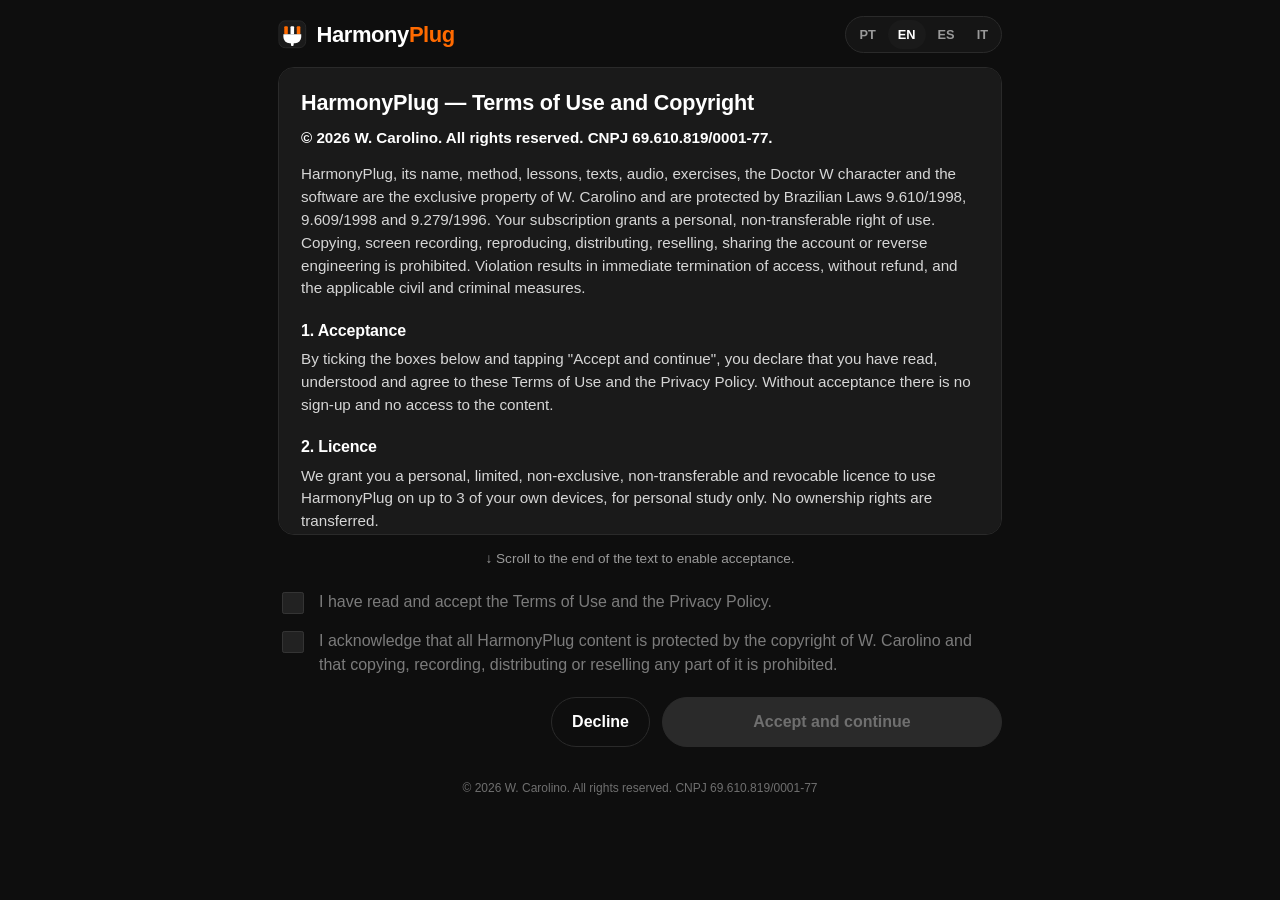
<file: index.html>
<!doctype html>
<html lang="pt-BR">
  <head>
    <meta charset="UTF-8" />
    <!-- HarmonyPlug © 2026 W. Carolino. Todos os direitos reservados. CNPJ 69.610.819/0001-77 -->
    <meta name="viewport" content="width=device-width, initial-scale=1, viewport-fit=cover" />
    <title>HarmonyPlug</title>
    <meta name="description" content="HarmonyPlug — harmonia no piano: aprenda harmonia tocando piano ou teclado, com o Doctor W." />
    <meta name="theme-color" content="#0E0E0E" />
    <meta name="color-scheme" content="dark" />
    <link rel="manifest" href="./manifest.json" />
    <link rel="icon" type="image/png" sizes="32x32" href="./icons/favicon-32.png" />
    <link rel="icon" type="image/svg+xml" href="./icons/icon.svg" />
    <!-- iOS (Safari → Compartilhar → Adicionar à Tela de Início) -->
    <link rel="apple-touch-icon" href="./icons/apple-touch-icon.png" />
    <meta name="apple-mobile-web-app-capable" content="yes" />
    <meta name="mobile-web-app-capable" content="yes" />
    <meta name="apple-mobile-web-app-status-bar-style" content="black-translucent" />
    <meta name="apple-mobile-web-app-title" content="HarmonyPlug" />
    <meta name="format-detection" content="telephone=no" />
    <meta name="copyright" content="© 2026 W. Carolino" />
    <style>
      html, body { background: #0e0e0e; }
    </style>
    <script type="module" crossorigin src="./assets/index-CLeNOTFQ.js"></script>
    <link rel="modulepreload" crossorigin href="./assets/react-CrowJ5J7.js">
    <link rel="modulepreload" crossorigin href="./assets/supabase-CB7MGzWB.js">
    <link rel="stylesheet" crossorigin href="./assets/index-wiuO8vnl.css">
  </head>
  <body>
    <noscript>HarmonyPlug precisa de JavaScript. © 2026 W. Carolino.</noscript>
    <div id="root"></div>
  </body>
</html>
</file>
<file: assets/index-wiuO8vnl.css>
:root{--bg: #0e0e0e;--surface: #1a1a1a;--surface-2: #151515;--line: #2a2a2a;--accent: #ff6a00;--accent-soft: rgba(255, 106, 0, .16);--text: #ffffff;--text-2: #9a9a9a;--radius: 16px;--radius-sm: 10px;--font: -apple-system, BlinkMacSystemFont, "SF Pro Text", "SF Pro Display", Inter, "Segoe UI", Roboto, "Helvetica Neue", Arial, sans-serif;--safe-top: env(safe-area-inset-top, 0px);--safe-bottom: env(safe-area-inset-bottom, 0px);--dw-width: 340px;color-scheme:dark}*{box-sizing:border-box}html,body,#root{margin:0;min-height:100%;background:var(--bg)}body{color:var(--text);font-family:var(--font);font-size:16px;line-height:1.5;-webkit-font-smoothing:antialiased;-webkit-tap-highlight-color:transparent;overscroll-behavior-y:none}h1,h2,h3{line-height:1.2;margin:0 0 .5em;font-weight:700;letter-spacing:-.01em}h1{font-size:clamp(1.5rem,3.6vw,2.1rem)}h2{font-size:1.25rem}h3{font-size:1rem}p{margin:0 0 .9em}button,input,select{font:inherit;color:inherit}a{color:var(--text)}.muted{color:var(--text-2)}.small{font-size:.82rem}.accent{color:var(--accent)}.center-text{text-align:center}.sr-only{position:absolute;width:1px;height:1px;overflow:hidden;clip:rect(0 0 0 0)}.row{display:flex;align-items:center}.row.gap{gap:10px}.row.wrap{flex-wrap:wrap}.btn{appearance:none;border:1px solid var(--line);background:var(--surface);color:var(--text);padding:12px 20px;border-radius:999px;font-weight:600;cursor:pointer;transition:transform .12s ease,background .2s ease,border-color .2s ease,opacity .2s;min-height:44px}.btn:hover{border-color:#3a3a3a}.btn:active{transform:scale(.98)}.btn:disabled{opacity:.38;cursor:not-allowed}.btn.primary{background:#ff6a00;border-color:#ff6a00;color:#0e0e0e;font-weight:700;opacity:1}.btn.primary:hover:not(:disabled){background:#ff7a1a;border-color:#ff7a1a}.btn.primary:disabled{background:#2a2a2a;border-color:#2a2a2a;color:#6f6f6f;opacity:1}.btn.ghost{background:transparent}.btn.danger{border-color:#5a2a2a;color:#ffb4a8;background:transparent}.btn.sm{padding:8px 14px;min-height:36px;font-size:.9rem}.btn.lg{padding:16px 24px;font-size:1.05rem}.btn.block{display:block;width:100%}.link{background:none;border:0;color:var(--text-2);text-decoration:underline;text-underline-offset:3px;cursor:pointer;padding:8px}.link:hover{color:var(--text)}.icon-btn{background:var(--surface);border:1px solid var(--line);border-radius:999px;width:40px;height:40px;display:inline-grid;place-items:center;cursor:pointer;flex:none}.card{background:var(--surface);border:1px solid var(--line);border-radius:var(--radius);padding:20px}.notice{background:var(--surface-2);border:1px solid var(--line);border-left:3px solid var(--text-2);border-radius:var(--radius-sm);padding:10px 14px;color:#dcdcdc;font-size:.92rem}.error{color:#ffb4a8;font-size:.9rem}.form{display:flex;flex-direction:column;gap:14px}.form.inset{padding:12px 0 4px}.field{display:flex;flex-direction:column;gap:6px;font-size:.9rem}.field>span{color:var(--text-2)}.field.inline{flex-direction:row;align-items:center;gap:10px}input,select{background:var(--surface-2);border:1px solid var(--line);border-radius:var(--radius-sm);padding:12px 14px;min-height:46px;outline:none;width:100%}input:focus,select:focus{border-color:#5a5a5a}.phone-row{display:flex;gap:8px}.phone-row select{width:112px;flex:none}.code-input{font-size:1.6rem;letter-spacing:.5em;text-align:center;font-variant-numeric:tabular-nums}.seg{display:flex;background:var(--surface-2);border:1px solid var(--line);border-radius:999px;padding:4px;gap:4px;margin-bottom:16px}.seg button{flex:1;border:0;background:transparent;padding:10px;border-radius:999px;cursor:pointer;color:var(--text-2);font-weight:600}.seg button.on{background:var(--surface);color:var(--text);box-shadow:inset 0 -2px 0 var(--accent)}.seg.big button{padding:14px}.check{display:flex;gap:12px;align-items:flex-start;cursor:pointer;padding:6px 0}.check input{width:22px;height:22px;min-height:0;accent-color:var(--accent);flex:none;margin-top:2px}.chip{display:inline-block;margin-left:8px;padding:2px 8px;border:1px solid var(--line);border-radius:999px;font-size:.75rem;color:var(--text-2)}.chip-btn{border:1px solid var(--line);background:var(--surface-2);border-radius:999px;padding:6px 12px;cursor:pointer}.chip-btn.on{border-color:var(--accent);color:var(--accent)}.steps-mini{display:flex;gap:6px}.steps-mini b{width:26px;height:26px;border-radius:50%;display:grid;place-items:center;border:1px solid var(--line);font-size:.8rem;color:var(--text-2)}.steps-mini b.on{border-color:var(--accent);color:var(--accent)}.logo{display:inline-flex;align-items:center;gap:10px;font-weight:800;letter-spacing:-.02em}.logo .accent{color:var(--accent)}.logo-btn{background:none;border:0;cursor:pointer;padding:0}.screen{min-height:100vh;min-height:100dvh;padding:calc(16px + var(--safe-top)) 18px calc(16px + var(--safe-bottom));display:flex;flex-direction:column;gap:14px;max-width:760px;margin:0 auto}.terms-top{display:flex;justify-content:space-between;align-items:center;gap:12px}.terms-box{flex:1;min-height:240px;max-height:52vh;overflow-y:auto;background:var(--surface);border:1px solid var(--line);border-radius:var(--radius);padding:22px;-webkit-overflow-scrolling:touch}.terms-box h3,.terms-view h3{margin-top:1.3em}.terms-box p,.terms-view p{color:#d6d6d6;font-size:.95rem}.terms-title{font-size:1.35rem}.terms-copy{color:var(--text)!important;font-weight:600}.scroll-hint{text-align:center;color:var(--text-2);font-size:.85rem;margin:0;animation:nudge 1.6s ease-in-out infinite}@keyframes nudge{50%{transform:translateY(3px)}}.terms-checks.disabled{opacity:.45}.terms-actions{display:flex;gap:12px;justify-content:flex-end}.terms-actions .btn.primary{flex:1;max-width:340px}.refused{margin-top:10vh}.demo-banner{background:#1f1a14;border:1px dashed #6b4a2a;color:#ffcf9e;border-radius:var(--radius-sm);padding:10px 14px;font-size:.85rem}.demo-strip{background:#1f1a14;color:#ffcf9e;font-size:.75rem;text-align:center;padding:3px;border-bottom:1px solid #3a2a1a}.auth-card{width:100%;max-width:460px;margin:0 auto}.auth-hello{display:flex;gap:14px;align-items:center;margin-bottom:16px}.auth-hello p{margin:0;color:#dcdcdc}.boot{min-height:100vh;display:grid;place-items:center}.shell{min-height:100vh;min-height:100dvh;display:flex;flex-direction:column}.topbar{position:sticky;top:0;z-index:20;display:flex;align-items:center;gap:16px;padding:calc(10px + var(--safe-top)) 20px 10px;background:#0e0e0edb;backdrop-filter:saturate(140%) blur(14px);-webkit-backdrop-filter:saturate(140%) blur(14px);border-bottom:1px solid var(--line)}.topnav{display:flex;gap:4px;margin-left:12px;flex:1}.topnav button{background:none;border:0;color:var(--text-2);padding:8px 14px;border-radius:999px;cursor:pointer;font-weight:600;position:relative}.topnav button.on{color:var(--text)}.topnav button.on:after{content:"";position:absolute;left:14px;right:14px;bottom:2px;height:2px;background:var(--accent);border-radius:2px}.lang-switch{display:inline-flex;border:1px solid var(--line);border-radius:999px;padding:3px;gap:2px;background:var(--surface-2)}.lang-switch button{border:0;background:transparent;color:var(--text-2);padding:5px 10px;border-radius:999px;cursor:pointer;font-size:.8rem;font-weight:700}.lang-switch button.on{background:var(--surface);color:var(--text)}.layout{flex:1;display:flex}.main{flex:1;min-width:0;padding-bottom:calc(84px + var(--safe-bottom))}.screen-body{max-width:980px;margin:0 auto;padding:24px 20px}.section-title{margin:28px 0 12px;font-size:1.05rem;color:var(--text-2);font-weight:600;text-transform:uppercase;letter-spacing:.06em}.footer{text-align:center;color:#6f6f6f;font-size:.75rem;padding:18px 16px 8px}.bottomnav{position:fixed;bottom:0;left:0;right:0;z-index:25;display:none;background:#0e0e0ef0;backdrop-filter:blur(14px);-webkit-backdrop-filter:blur(14px);border-top:1px solid var(--line);padding:6px 6px calc(6px + var(--safe-bottom))}.bottomnav button{flex:1;min-width:0;background:none;border:0;color:var(--text-2);display:flex;flex-direction:column;align-items:center;gap:2px;font-size:.68rem;padding:6px 2px;cursor:pointer}.bottomnav button>span:last-child{white-space:nowrap;overflow:hidden;text-overflow:ellipsis;max-width:100%}.bottomnav .ico{font-size:1.25rem;line-height:1;height:1.25rem;display:inline-grid;place-items:center}.bottomnav button.on{color:var(--accent)}.toasts{position:fixed;z-index:60;left:50%;transform:translate(-50%);bottom:calc(96px + var(--safe-bottom));display:flex;flex-direction:column;gap:8px;width:min(520px,calc(100% - 32px))}.toast{background:#222;border:1px solid var(--line);border-radius:var(--radius-sm);padding:12px 16px;font-size:.9rem;box-shadow:0 10px 30px #00000080;animation:rise .25s ease}.toast.demo{border-color:#6b4a2a;color:#ffcf9e}.screen>.toast{position:fixed;bottom:20px;left:50%;transform:translate(-50%);width:min(520px,calc(100% - 32px));cursor:pointer}@keyframes rise{0%{opacity:0;transform:translateY(8px)}}.hero{display:flex;gap:20px;align-items:center;justify-content:space-between;padding:26px}.hero-text{flex:1;min-width:0}.hero-dw{background:none;border:0;color:var(--text-2);display:flex;flex-direction:column;align-items:center;gap:8px;cursor:pointer;font-size:.85rem}.hero-dw .dw-avatar{border-radius:24px}.stats{display:flex;gap:12px;margin:18px 0 14px}.stat{flex:1;background:var(--surface-2);border:1px solid var(--line);border-radius:var(--radius-sm);padding:12px;display:flex;flex-direction:column}.stat strong{font-size:1.5rem}.stat span{color:var(--text-2);font-size:.78rem}.progress-thin{height:4px;background:var(--line);border-radius:4px;overflow:hidden;flex:1}.progress-thin.big{height:6px;margin-bottom:16px}.progress-thin span,.level-bar span,.meter span{display:block;height:100%;background:var(--accent);border-radius:inherit;transition:width .4s ease}.levels{display:flex;flex-direction:column;gap:10px}.level{padding:0;overflow:hidden}.level.soon{opacity:.6}.level-head{width:100%;display:grid;grid-template-columns:44px 1fr 90px 24px;align-items:center;gap:14px;padding:16px 18px;background:none;border:0;cursor:pointer;text-align:left}.level-num{width:44px;height:44px;border-radius:12px;border:1px solid var(--line);display:grid;place-items:center;font-weight:800;font-size:1.1rem}.level.open .level-num{border-color:var(--accent);color:var(--accent)}.level-title{display:flex;flex-direction:column;min-width:0}.level-bar{height:4px;background:var(--line);border-radius:4px;overflow:hidden}.chev{color:var(--text-2);font-size:1.3rem;text-align:center}.themes{list-style:none;margin:0;padding:0 12px 12px;display:flex;flex-direction:column;gap:6px}.theme{width:100%;display:grid;grid-template-columns:48px 1fr auto;gap:10px;align-items:center;padding:12px 14px;border-radius:var(--radius-sm);background:var(--surface-2);border:1px solid var(--line);cursor:pointer;text-align:left;transition:border-color .2s}.theme:hover:not(:disabled){border-color:#444}.theme.locked{color:var(--text-2);cursor:default}.theme.passed .theme-state{color:var(--accent)}.theme-id{color:var(--text-2);font-variant-numeric:tabular-nums;font-size:.85rem}.theme-state{font-size:.85rem;color:var(--text-2);display:inline-flex;align-items:center;gap:4px}.icon{display:inline-block;vertical-align:-2px;flex:none}.chip .icon{vertical-align:-1px}.lesson-head{display:flex;gap:14px;align-items:center;margin-bottom:14px}.lesson-head h1{margin:0}.stage-bar{list-style:none;display:flex;gap:6px;padding:0;margin:0 0 16px;overflow-x:auto}.stage-bar li{flex:1;min-width:92px;display:flex;align-items:center;gap:8px;padding:9px 12px;border:1px solid var(--line);border-radius:999px;color:var(--text-2);font-size:.85rem;white-space:nowrap}.stage-bar li span{width:22px;height:22px;border-radius:50%;display:grid;place-items:center;border:1px solid var(--line);font-size:.75rem}.stage-bar li.on{color:var(--text);border-color:#555}.stage-bar li.on span{border-color:var(--accent);color:var(--accent)}.stage-bar li.done span{background:var(--accent);border-color:var(--accent);color:#0e0e0e}.stage{display:flex;flex-direction:column;gap:14px}.stage.understand p{font-size:1.04rem;color:#e6e6e6}.stage-top{display:flex;align-items:center;gap:14px}.timer{font-variant-numeric:tabular-nums;font-weight:700}.timer.low{color:var(--accent)}.prompt{font-size:clamp(1.15rem,2.6vw,1.5rem);margin:4px 0}.runner{display:flex;flex-direction:column;gap:14px}.listen-btn{align-self:flex-start}.options{display:grid;grid-template-columns:repeat(auto-fit,minmax(150px,1fr));gap:10px}.option{padding:16px;border-radius:var(--radius-sm);background:var(--surface-2);border:1px solid var(--line);cursor:pointer;font-weight:600;transition:border-color .2s,transform .1s;min-height:56px}.option:hover:not(:disabled){border-color:#4a4a4a}.option.wrong{border-color:#fff;color:var(--text-2);animation:shake .35s}.option.right{border-color:var(--accent);color:var(--accent);box-shadow:0 0 0 3px var(--accent-soft)}.feedback{display:flex;gap:12px;align-items:flex-start;background:var(--surface-2);border:1px solid var(--line);border-radius:var(--radius-sm);padding:12px 14px;animation:rise .2s ease}.feedback p{margin:0 0 4px}.feedback.ok{border-color:#ff6a0080}.feedback .dw-avatar{border-radius:10px;flex:none}.step-dots{display:flex;gap:6px}.step-dots span{width:10px;height:10px;border-radius:50%;border:1px solid #555}.step-dots span.on{border-color:var(--accent)}.step-dots span.done{background:var(--accent);border-color:var(--accent)}.result{display:flex;flex-direction:column;align-items:center;gap:14px;text-align:center}.result-ring{--p: 0;width:140px;height:140px;border-radius:50%;display:grid;place-items:center;background:conic-gradient(#9a9a9a calc(var(--p) * 1%),var(--line) 0);position:relative}.result-ring.pass{background:conic-gradient(var(--accent) calc(var(--p) * 1%),var(--line) 0)}.result-ring:before{content:"";position:absolute;inset:10px;border-radius:50%;background:var(--surface)}.result-ring strong{position:relative;font-size:2rem}.result-list{list-style:none;padding:0;margin:0;width:min(360px,100%)}.result-list li{display:flex;justify-content:space-between;padding:8px 0;border-bottom:1px solid var(--line)}.lesson-footnote{text-align:center;margin-top:16px}.piano-wrap{display:flex;align-items:stretch;gap:8px}.piano-wrap.static{justify-content:center}.piano-wrap .oct{align-self:center}.piano{position:relative;display:flex;flex:1;height:170px;user-select:none;-webkit-user-select:none;touch-action:none;border-radius:10px;overflow:hidden;border:1px solid var(--line);background:#000}.piano.compact{height:120px}.key{position:relative;border:0;padding:0;cursor:pointer;transition:background .08s,box-shadow .15s}.key.white{height:100%;background:linear-gradient(#e9e9e6,#d9d9d5);border-right:1px solid #9c9c98;border-radius:0 0 6px 6px;display:flex;align-items:flex-end;justify-content:center}.key.black{position:absolute;top:0;height:60%;z-index:2;background:linear-gradient(#2b2b2b,#161616);border-radius:0 0 5px 5px;box-shadow:inset 0 -3px #000,0 2px 4px #0009}.key-label{font-size:.66rem;color:#555;margin-bottom:6px;pointer-events:none;font-weight:600}.key.white.active,.key.white.mark-demo{background:linear-gradient(#ffe2cc,#ffc9a3);box-shadow:inset 0 0 18px #ff6a008c}.key.black.active,.key.black.mark-demo{background:linear-gradient(#6b3510,#3d1d07);box-shadow:0 0 12px #ff6a0099}.key.mark-correct.white{background:linear-gradient(#ffd0ad,#ffa867);box-shadow:inset 0 0 22px #ff6a00cc,0 0 14px #ff6a0080}.key.mark-correct.black{background:linear-gradient(#ff8a33,#c24f00);box-shadow:0 0 16px #ff6a00cc}.key.mark-selected.white,.key.mark-detected.white{background:linear-gradient(#f4f4f2,#cfcfcb);box-shadow:inset 0 -6px 0 var(--accent)}.key.mark-selected.black,.key.mark-detected.black{box-shadow:inset 0 -6px 0 var(--accent),0 2px 4px #0009}.key.mark-wrong{outline:2px solid #ffffff;outline-offset:-3px;animation:shake .35s;z-index:3}.key.mark-wrong.white{background:#bdbdb9}.key.mark-target.white{box-shadow:inset 0 0 0 3px var(--accent)}.key.mark-target.black{box-shadow:inset 0 0 0 2px var(--accent)}.key.mark-target .key-label,.key.mark-correct .key-label{color:#6b2c00}@keyframes shake{20%{transform:translate(-3px)}40%{transform:translate(3px)}60%{transform:translate(-2px)}80%{transform:translate(2px)}}.kbd-input{display:flex;flex-direction:column;gap:12px}.source-tabs{display:flex;gap:6px}.source-tabs button{border:1px solid var(--line);background:transparent;color:var(--text-2);padding:7px 14px;border-radius:999px;cursor:pointer;font-weight:600;font-size:.85rem}.source-tabs button.on{color:var(--text);border-color:#555;box-shadow:inset 0 -2px 0 var(--accent)}.source-status{display:flex;flex-direction:column;gap:8px}.mic-row{display:flex;align-items:center;gap:10px;font-size:.9rem}.mic-dot{width:10px;height:10px;border-radius:50%;background:var(--accent);animation:pulse 1.4s infinite}@keyframes pulse{50%{opacity:.35}}.meter{flex:1;max-width:200px;height:4px;background:var(--line);border-radius:4px;overflow:hidden}.detected{font-size:.95rem}.chord-result{margin-top:14px;display:flex;flex-direction:column;align-items:center}.chord-result strong{font-size:2rem}.center-text.muted,small.center-text{display:block}.target-picker{display:flex;flex-wrap:wrap;gap:6px;margin-bottom:14px}.dw-avatar{border-radius:50%;object-fit:cover;background:#111;display:block}.dw-panel{width:var(--dw-width);flex:none;border-left:1px solid var(--line);background:var(--surface-2);display:flex;flex-direction:column;position:sticky;top:61px;height:calc(100vh - 61px - var(--strip, 0px))}.shell.has-demo{--strip: 25px}.dw-head{display:flex;gap:12px;align-items:center;padding:14px 16px;border-bottom:1px solid var(--line)}.dw-head strong{display:block}.dw-head small{color:var(--text-2)}.dw-head .dw-avatar{box-shadow:0 0 0 2px var(--accent)}.dw-close{margin-left:auto;display:none}.dw-feed{flex:1;overflow-y:auto;padding:14px;display:flex;flex-direction:column;gap:10px}.dw-msg{background:var(--surface);border:1px solid var(--line);border-radius:14px 14px 14px 4px;padding:10px 12px;font-size:.92rem;max-width:92%;animation:rise .2s ease}.dw-msg p{margin:0 0 4px}.dw-msg p:last-child{margin:0}.dw-msg.user{align-self:flex-end;border-radius:14px 14px 4px;background:#232323}.dw-msg.good{border-color:#ff6a008c}.dw-msg.warn{border-left:3px solid #fff}.dw-ask{display:flex;gap:8px;padding:12px;border-top:1px solid var(--line)}.dw-ask input{min-height:40px;padding:8px 12px}.dw-note{color:#6f6f6f;font-size:.72rem;padding:0 12px 10px}.dw-fab{display:none;position:fixed;right:16px;bottom:calc(84px + var(--safe-bottom));z-index:30;border:0;background:none;padding:0;cursor:pointer}.dw-fab .dw-avatar{box-shadow:0 0 0 2px var(--accent),0 10px 26px #0009}.dw-badge{position:absolute;top:-2px;right:-2px;background:var(--accent);color:#0e0e0e;font-size:.7rem;font-weight:800;border-radius:999px;min-width:20px;height:20px;display:grid;place-items:center}.list{display:flex;flex-direction:column;padding:6px 18px}.list-row{display:grid;grid-template-columns:110px 1fr auto;gap:12px;align-items:center;padding:12px 0;border-bottom:1px solid var(--line);text-align:left}.list-row:last-child{border-bottom:0}.list-row.as-btn{background:none;border:0;border-bottom:1px solid var(--line);cursor:pointer;width:100%;grid-template-columns:32px 1fr auto}.list-row.as-btn:disabled{cursor:default;opacity:.6}.list-row.danger strong{color:#ffb4a8}.plans{display:grid;grid-template-columns:1fr 1fr;gap:12px;margin:6px 0 18px}.plan{position:relative;display:flex;flex-direction:column;gap:4px;align-items:flex-start;cursor:pointer;text-align:left}.plan.on{border-color:var(--accent);box-shadow:0 0 0 3px var(--accent-soft)}.plan-name{color:var(--text-2);font-weight:600}.plan-price{font-size:1.8rem}.badge{position:absolute;top:12px;right:12px;background:var(--accent);color:#0e0e0e;font-weight:800;font-size:.75rem;padding:3px 8px;border-radius:999px}.benefits{list-style:none;padding:0;margin:0 0 18px;display:flex;flex-direction:column;gap:8px;color:#dcdcdc}.paywall{max-width:620px;display:flex;flex-direction:column;gap:12px}.paywall .dw-avatar{margin:0 auto 10px;border-radius:24px}.demo-tools{margin-top:10px;display:flex;flex-direction:column;gap:8px;border-style:dashed}.days{display:grid;grid-template-columns:repeat(14,1fr);gap:6px}.day{aspect-ratio:1;border-radius:4px;background:var(--line)}.day.on{background:var(--accent)}.about .about-copy{font-weight:600}.modal-backdrop{position:fixed;inset:0;z-index:70;background:#0009;display:grid;place-items:end center}.modal{width:min(520px,100%);background:var(--surface);border:1px solid var(--line);border-radius:22px 22px 0 0;padding:22px 22px calc(22px + var(--safe-bottom));display:flex;flex-direction:column;gap:12px;animation:rise .25s ease}.steps{margin:0;padding-left:22px;display:flex;flex-direction:column;gap:8px}.ios-share{display:inline-grid;place-items:center;width:26px;height:26px;border:1px solid var(--line);border-radius:6px;color:#3d8bff}.icon-btn.gear{width:36px;height:36px;color:var(--text-2)}.icon-btn.gear:hover,.icon-btn.gear.on{color:var(--text);border-color:#444}.icon-btn.gear.on{box-shadow:inset 0 -2px 0 var(--accent)}.icon-btn:disabled{opacity:.38;cursor:not-allowed}.source-tabs .tab-settings{margin-left:auto;display:inline-grid;place-items:center;padding:6px 10px}.midi-row{gap:10px}.midi-row .field.inline select{width:auto;min-width:180px;min-height:38px;padding:6px 10px}.settings h1{margin-bottom:4px}.settings .card.form{gap:16px}.toggle-row{padding:2px 0}input[type=range]{-webkit-appearance:none;appearance:none;background:transparent;border:0;padding:0;min-height:28px;accent-color:var(--accent)}input[type=range]::-webkit-slider-runnable-track{height:4px;background:var(--line);border-radius:4px}input[type=range]::-webkit-slider-thumb{-webkit-appearance:none;width:20px;height:20px;border-radius:50%;background:#fff;margin-top:-8px;box-shadow:0 0 0 3px var(--accent-soft);border:2px solid var(--accent)}input[type=range]::-moz-range-track{height:4px;background:var(--line);border-radius:4px}input[type=range]::-moz-range-thumb{width:16px;height:16px;border-radius:50%;background:#fff;border:2px solid var(--accent)}.kv{display:grid;grid-template-columns:max-content 1fr;gap:6px 14px;margin:0;font-size:.9rem}.kv dt{color:var(--text-2)}.kv dd{margin:0}.status-dot{width:10px;height:10px;border-radius:50%;background:#555;flex:none}.status-dot.on{background:var(--accent);box-shadow:0 0 8px #ff6a0099}.monitor{background:var(--surface-2);border:1px solid var(--line);border-radius:var(--radius-sm);padding:10px 12px;min-height:76px}.monitor p{margin:6px 0 0}.monitor ul{list-style:none;margin:6px 0 0;padding:0;display:flex;flex-direction:column;gap:4px;font-size:.85rem;font-variant-numeric:tabular-nums}.monitor li{display:grid;grid-template-columns:minmax(0,1fr) 90px minmax(0,220px);gap:10px;align-items:center}.monitor li small{white-space:nowrap;overflow:hidden;text-overflow:ellipsis;text-align:right;font-weight:400}.monitor .vel.none{visibility:hidden}.monitor li:first-child{color:var(--text);font-weight:600}.monitor li.ignored{opacity:.5}.monitor .vel{height:4px;background:var(--line);border-radius:4px;overflow:hidden}.monitor .vel span{display:block;height:100%;background:var(--accent)}.level-meter{position:relative;height:8px;background:var(--line);border-radius:8px;overflow:hidden}.level-meter span{display:block;height:100%;background:#6f6f6f;transition:width .08s linear}.level-meter span.on{background:var(--accent)}.level-meter i{position:absolute;top:0;bottom:0;width:2px;background:#fff;opacity:.8}.transpose-val{min-width:36px;text-align:center;font-variant-numeric:tabular-nums;font-size:1.1rem}.diag{margin:0;white-space:pre-wrap;word-break:break-word;font:.78rem/1.5 ui-monospace,SFMono-Regular,Menlo,Consolas,monospace;color:#cfcfcf;background:var(--surface-2);border:1px solid var(--line);border-radius:var(--radius-sm);padding:12px;max-height:280px;overflow:auto}.credits{margin-top:18px}.credits a{color:var(--text-2)}@media(max-width:760px){.monitor li{grid-template-columns:1fr 60px}.monitor li small{grid-column:1 / -1}.topbar .icon-btn.gear{display:none}.monitor li small{text-align:left}}@media(max-width:1023px){.dw-panel{position:fixed;inset:auto 0 0;width:auto;height:min(72vh,620px);z-index:50;border-left:0;border-top:1px solid var(--line);border-radius:20px 20px 0 0;transform:translateY(105%);transition:transform .28s cubic-bezier(.2,.8,.2,1);box-shadow:0 -20px 50px #0009;padding-bottom:var(--safe-bottom)}.dw-panel.open{transform:translateY(0)}.dw-close{display:inline-grid}.dw-fab{display:block}}@media(max-width:760px){.topnav{display:none}.topbar{justify-content:space-between;padding-left:16px;padding-right:16px}.bottomnav{display:flex}.screen-body{padding:18px 14px}.hero{flex-direction:column-reverse;align-items:stretch;padding:20px}.hero-dw{flex-direction:row;justify-content:flex-start}.hero-dw .dw-avatar{width:64px;height:64px;border-radius:16px}.level-head{grid-template-columns:40px 1fr 24px}.level-bar{display:none}.piano{height:150px}.list-row{grid-template-columns:1fr auto}.list-row>span:first-child{grid-column:1 / -1}.list-row.as-btn{grid-template-columns:32px 1fr auto}.list-row.as-btn>span:first-child{grid-column:auto}.terms-box{max-height:46vh;padding:18px}.terms-actions .btn{flex:1}.plans{grid-template-columns:1fr}}@media(min-width:1024px){.modal-backdrop{place-items:center}.modal{border-radius:22px}}@media(prefers-reduced-motion:reduce){*,*:before,*:after{animation:none!important;transition:none!important}}.lesson-head>div{flex:1;min-width:0}.head-next{white-space:nowrap}.stage-bar li{padding:0}.stage-jump{all:unset;box-sizing:border-box;display:flex;align-items:center;gap:8px;width:100%;padding:9px 12px;cursor:pointer;border-radius:999px}.stage-jump:hover{color:var(--text)}.stage-jump:focus-visible{outline:2px solid var(--accent);outline-offset:2px}.nav-bar{display:flex;gap:8px;justify-content:center;flex-wrap:wrap;margin-top:14px;padding-top:12px;border-top:1px solid var(--line)}.nav-bar .btn{flex:1 1 0;min-width:104px;max-width:220px}@media(max-width:520px){.nav-bar .btn{min-width:0;font-size:.82rem;padding-left:8px;padding-right:8px}.lesson-head{flex-wrap:wrap}}.free-mode{margin:12px 0;padding:12px;border:1px solid #2A2A2A;border-radius:12px}.free-mode select{background:#1a1a1a;color:#fff;border:1px solid #2A2A2A;border-radius:8px;padding:6px 10px}.chord-result .roman{display:block;margin-top:4px;color:#ff6a00}.free-history{margin-top:12px}.free-history .prog-line{font-variant-numeric:tabular-nums;word-break:break-word}.notice{display:flex;gap:12px;align-items:center;justify-content:space-between;flex-wrap:wrap;margin:12px 0}.notice.warn{border-color:#ff6a00}.notice p{margin:0;flex:1 1 240px}.ok-text{color:#3bd16f;font-weight:600}.row.center{justify-content:center}.admin .seg.wrap{flex-wrap:wrap}.admin-search{width:100%;background:#1a1a1a;color:#fff;border:1px solid #2A2A2A;border-radius:10px;padding:10px 12px}.admin-list{display:flex;flex-direction:column;gap:8px;margin-top:8px}.admin-row{border:1px solid #2A2A2A;border-radius:10px}.admin-row.blocked{border-color:#a33}.admin-row-head{display:flex;gap:8px;align-items:center;flex-wrap:wrap;width:100%;background:none;border:0;color:inherit;text-align:left;padding:10px 12px;cursor:pointer}.admin-row-head .muted{margin-left:auto}.admin-detail{padding:0 12px 12px}.admin-detail dl{display:grid;grid-template-columns:max-content 1fr;gap:4px 12px;margin:0 0 10px}.admin-detail dt{color:#9a9a9a}.admin-detail dd{margin:0;word-break:break-word}.lv-bars span{display:inline-block;margin-right:6px;font-variant-numeric:tabular-nums}.badge.warn{background:#a33}.limit-editor{margin-top:10px;align-items:center}.limit-editor input,.admin-detail input[type=date]{background:#1a1a1a;color:#fff;border:1px solid #2A2A2A;border-radius:8px;padding:4px 8px;width:120px}.table-wrap{overflow-x:auto}.admin-table{width:100%;border-collapse:collapse;font-size:14px}.admin-table th,.admin-table td{text-align:left;padding:6px 8px;border-bottom:1px solid #2A2A2A;vertical-align:top}.admin-metrics{display:grid;grid-template-columns:repeat(auto-fit,minmax(140px,1fr));gap:12px}
</file>
